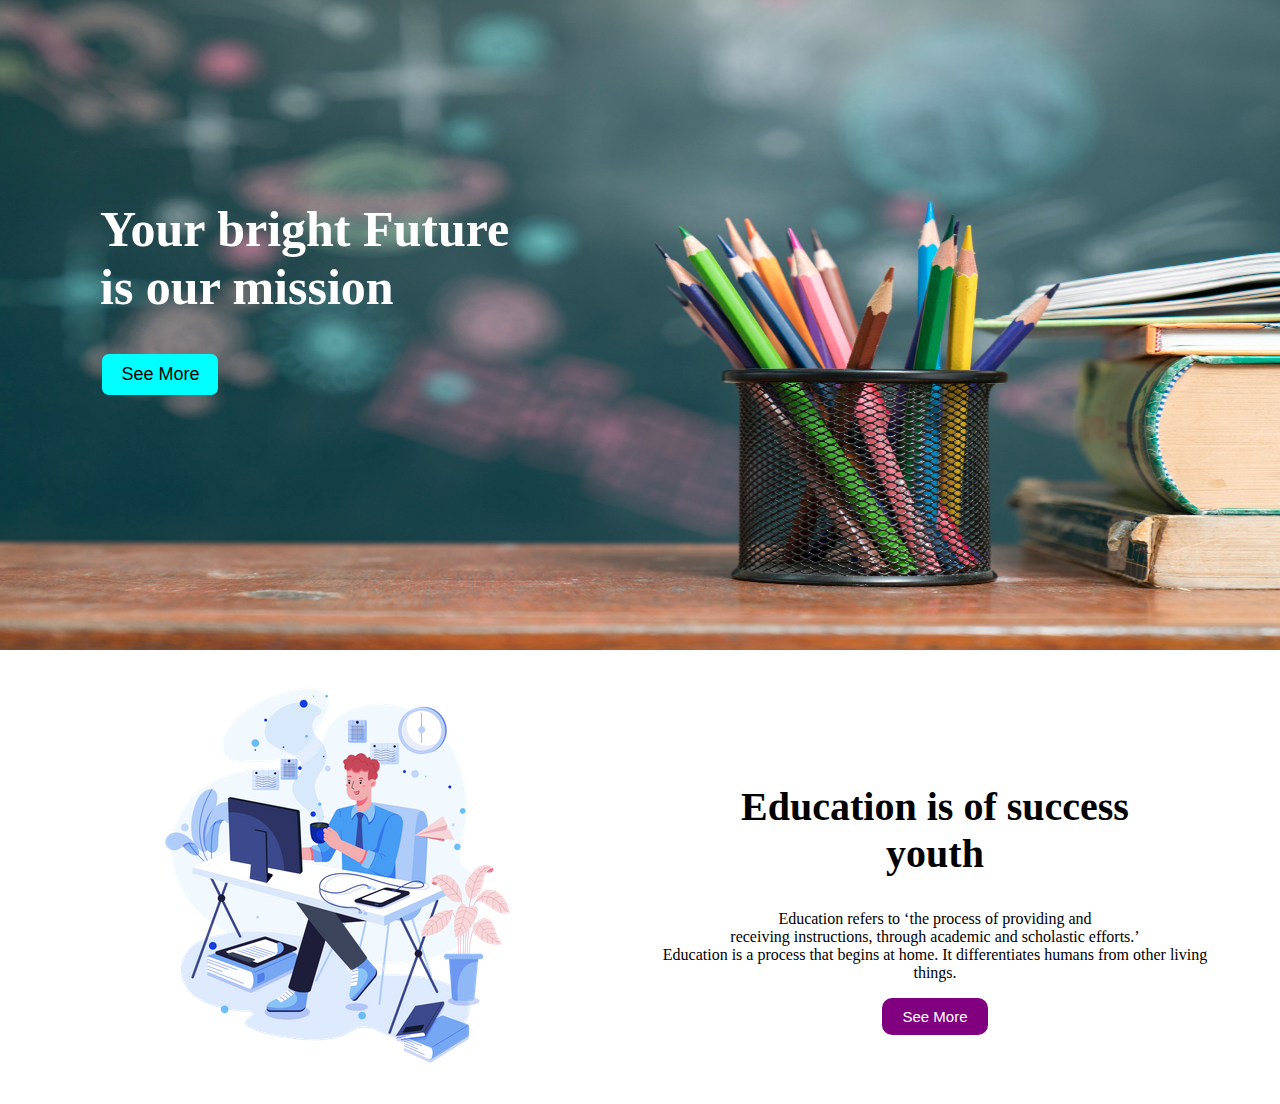
<file: html file/about_us.html>
<!DOCTYPE html>
<html>
<head>
	<title>About Us</title>
	<link rel="stylesheet" type="text/css" href="../css file/about-us.css">
</head>
<body>
<!--About Us section start-->
	<section>
		<div class="container">
			<div class="about-us">
				<h1>Your bright Future <br>is our mission</h1>
				<input type="button" name="" value="See More">
			</div>
			<div class="row about-content">
				<div class="col-6 col-s-12 img">
					<img src="../images/0.png">
				</div>
				<div class="col-6 col-s-12 text">
					<h2>Education is of success <br>youth</h2>
					<p>Education refers to ‘the process of providing and <br>receiving instructions, through academic and scholastic efforts.’ <br>Education is a process that begins at home. It differentiates humans from other living things.</p>
					<input type="button" name="" value="See More">
				</div>
			</div>
		</div>
	</section>
<!--About Us section end-->
</body>
</html>
</file>
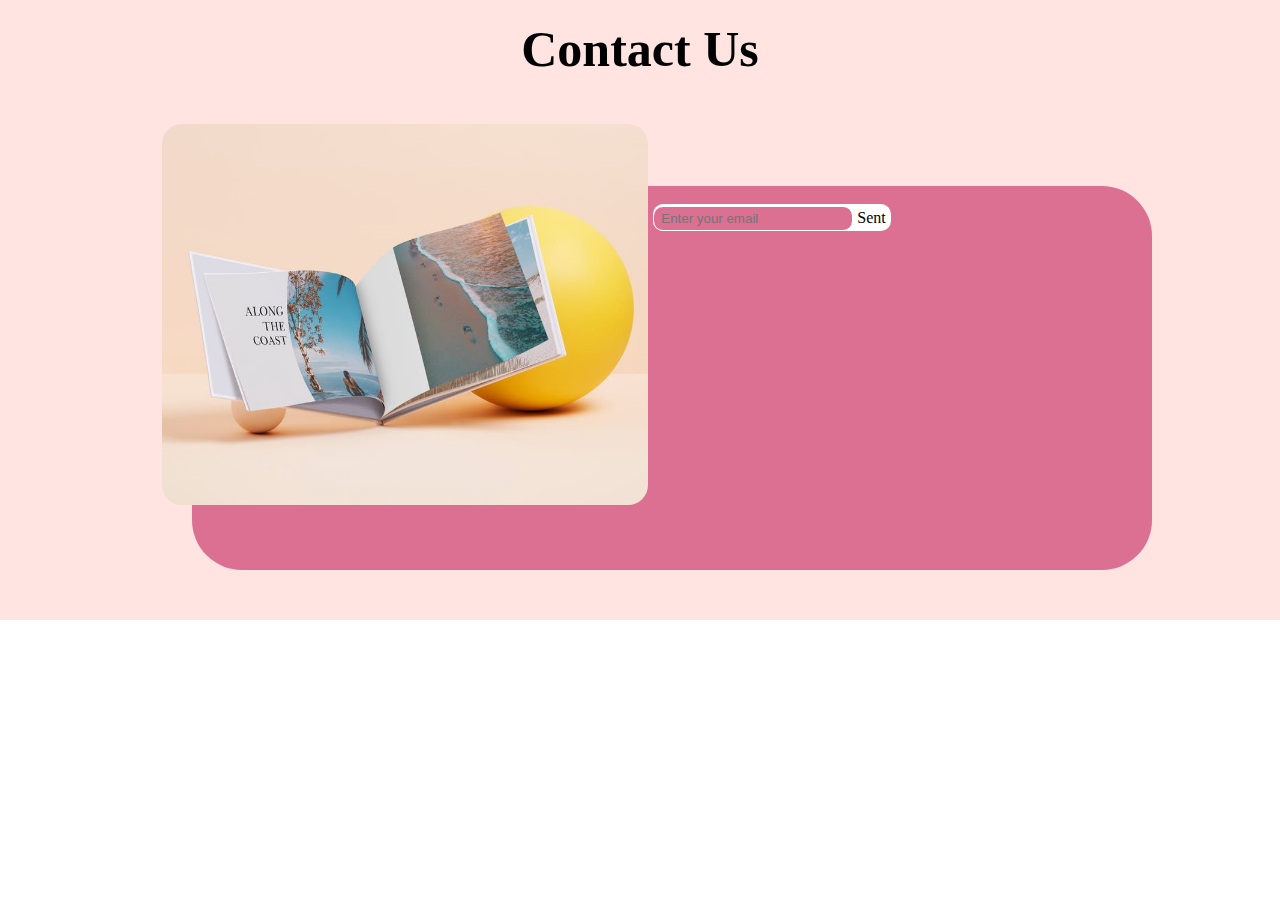
<file: html file/location.html>
<!DOCTYPE html>
<html>
<head>
	<title>Location</title>
	<link rel="stylesheet" type="text/css" href="../css file/location.css">
</head>
<body>
	<section>
		<div class="container">
			<div class="location">
				<h1>Contact Us</h1>
				<div class="footer">
						<div class="content">
							<a href="#"><input type="text" name="" placeholder="Enter your email"> Sent</a>
						</div>
				</div>
				<div class="img">
					<img src="../images/book4.jpg">
				</div>
			</div>
		</div>
	</section>
</body>
</html>
</file>
<file: css file/about-us.css>
*{
	box-sizing: border-box;
}
body{
	margin: 0;
}
.about-us{
	background: url(../images/c.jpg);
	background-size: 100% 100%;
	height: 650px;
}
.about-us h1{
	padding: 200px 0 0 100px;
	margin: 0;
	font-size: 50px;
	color: white;
}
.about-us input{
	padding: 10px 19px;
	background: aqua;
	font-size: 18px;
	border: none;
	border-radius: 7px;
	margin: 3% 0 0 8%;
}
.about-us input:hover{
	background: black;
	color: white;
}
.about-content{
	text-align: center;
	width: 100%;
}
.col-6{
	width: 50%; 
}
.img{
	float: left;
}
.text{
	padding: 100px 50px 0 0;
	float: right;
}
.text h2{
	font-size: 40px;
}
.text input{
	color: white;
	background: purple;
	border-radius: 10px;
	border: none;
	padding: 10px 20px;
	font-size: 15px;
}
.text input:hover{
	background: black;
	color: white;
}
@media screen and (max-width: 562px){
	.about-us h1{
		padding: 240px 0 0 20px;
		text-align: center;
	}
	.about-us input{
		margin-left: 40%;
		padding: 10px 19px;
		font-size: 18px;
	}
	.col-6{
		width: 100%; 
	}
}
</file>
<file: css file/location.css>
body{
	margin: 0;
}
.location{
	background: mistyrose;
	position: relative;
	width: 100%;
	height: 600px;
	text-align: center;
	padding-top: 20px;
}
.location h1{
	font-size: 50px;
	font-weight: bold;
	margin: 0;
}
.footer{
	position: absolute;
	width: 75%;
	height: 62%;
	left: 15%;
	top: 30%;
	background: palevioletred ;
	border-radius: 50px;
	z-index: 0;
}
.content{
	margin: 20px 0 0 200px;
}
.footer a{
	background: white;
	border-radius: 10px;
	text-decoration: none;
	color: black;
	padding: 5px 5px 5px 0;
}
.footer a input{
	background: palevioletred;
	border: 1px solid white;
	border-radius: 10px;
	color: white;
	padding: 4px 14px 4px 7px;
	overflow: hidden;
}
.img{
	position: absolute;
	z-index: 1111;
	top: 20%;
}
.img img{
	width: 60%;
	border-radius: 20px;
}
.footer input{
	background: red;
}
@media screen and (max-width: 670px) {
	.content{
		padding: 20px 0 0 20px;
	}
	.location h1{
		font-size: 30px;
		font-weight: bold;
		margin: 0;
	}
	.img{
		position: absolute;
		z-index: 1111;
		top: 10%;
	}
	.img img{
		width: 50%;
		padding-top: 25%;
	}
}
</file>
